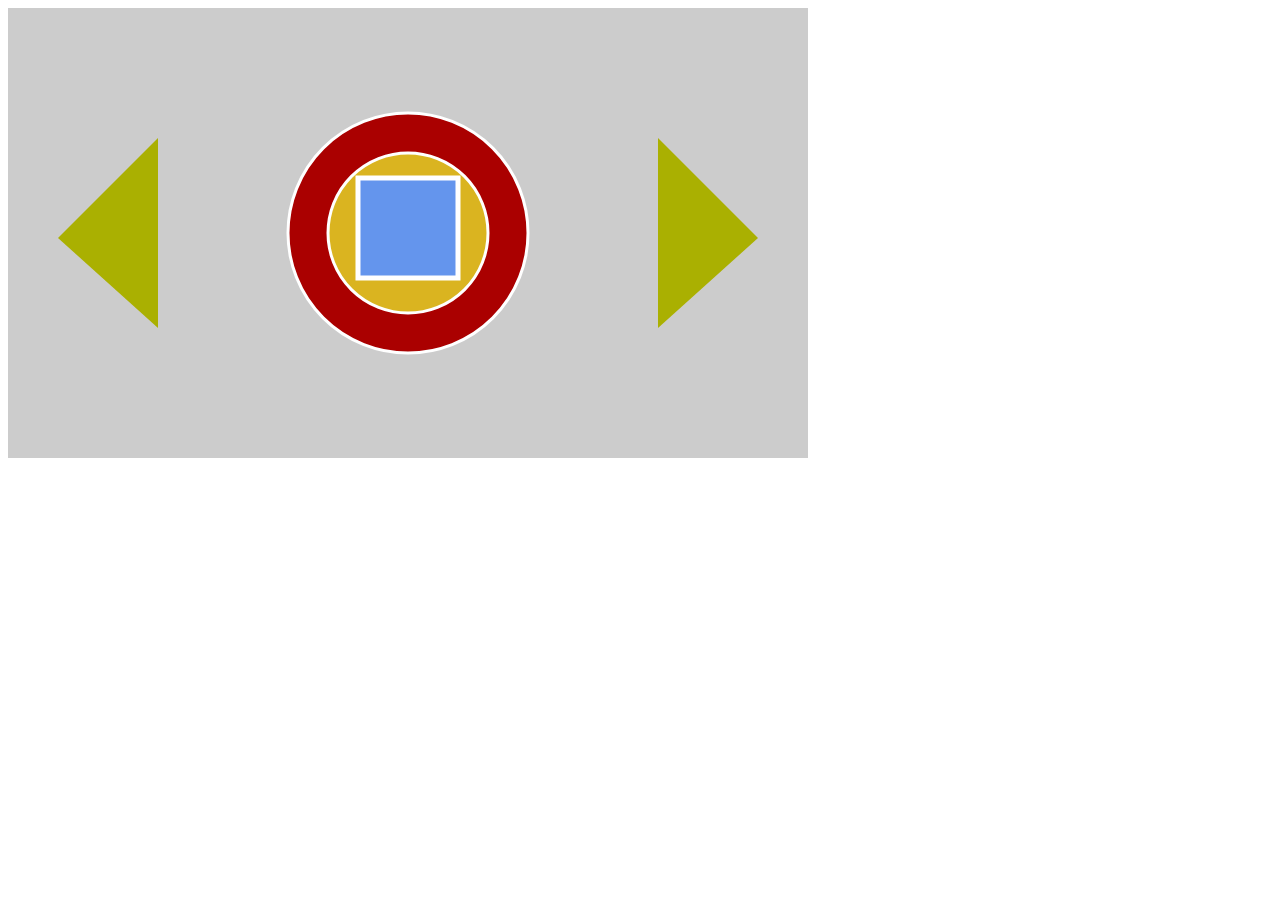
<file: Praktikum_1_1800016023.html>
<!DOCTYPE html>
<html>
    <head>
        <title>Praktikum 1 - Canvas App</title>
        <style type="text/css">
            canvas{
                background-color: #ccc;
            }
            ;
        </style>
    </head>
    <body>
        <canvas width="800px" height="450px" id="canvas"></canvas>
        <script type="text/javascript">
        var c = document.getElementById('canvas');
        var ctx = c.getContext('2d');
        
        //lingkaran
        ctx.beginPath();
        ctx.arc(400, 225, 120, 0, 2 * Math.PI);
        ctx.fillStyle = "#aa0000";
        ctx.lineWidth = "3";
        ctx.strokeStyle = "white";
        ctx.fill();
        ctx.stroke();
        
        ctx.beginPath();
        ctx.arc(400,225, 80, 0, 2 * Math.PI);
        ctx.fillStyle = "#dab420";
        ctx.fill();
        ctx.stroke();
        
        //persegi
        ctx.beginPath();
        ctx.lineWidth = "5";
        ctx.strokeStyle = "white";
        ctx.rect(350, 170, 100, 100);
        ctx.fillStyle = "#6495ed";
        ctx.fill();
        ctx.stroke();

        ctx.beginPath();
        ctx.moveTo(650, 130);
        ctx.lineTo(650, 320);
        ctx.lineTo(750,230);
        ctx.closePath();
        ctx.fillStyle = "#aab001";
        ctx.fill();

        ctx.beginPath();
        ctx.moveTo(150, 130);
        ctx.lineTo(150, 320);
        ctx.lineTo(50,230);
        ctx.closePath();
        ctx.fillStyle = "#aab001";
        ctx.fill();

        </script>
    </body>
</html>
</file>
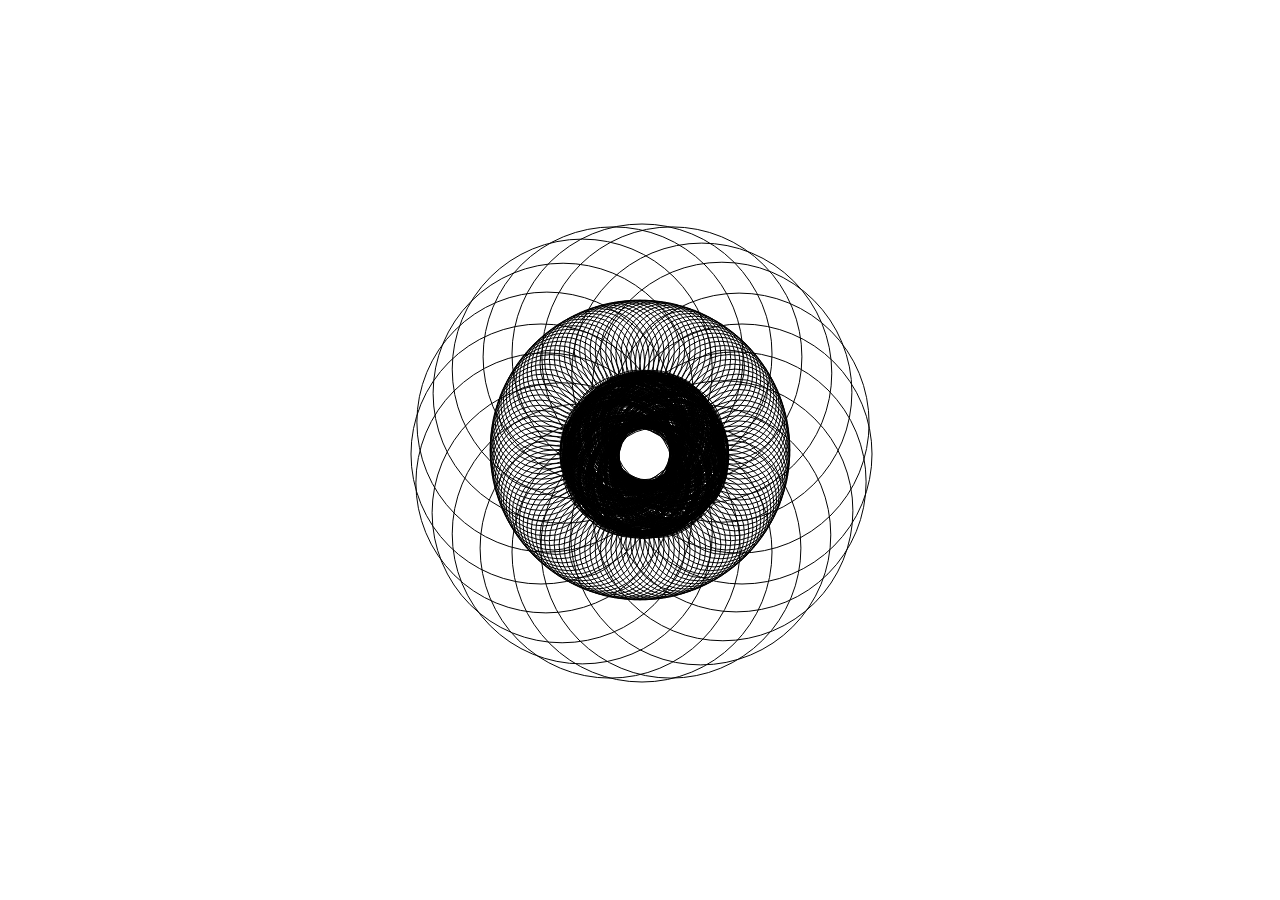
<file: Praktikum_2_1800016023.html>
<html>
<head>
    <meta charset ="UTF-8">
    <title>Canvas Layer Test</title>
    <style type="text/css">
    body {
        position: relative;
        margin: 0px;
    }
    #layer1 {
        z-index: 1;
        position: absolute;
        width: 100%;
    }
    #layer2 {
        z-index: 2;
        position: absolute;
        width: 100%;
    }
    #layer3 {
        z-index: 3;
        position: absolute;
        width: 100%;
    }
    </style>
</head>
<body onresize="init()">
    <canvas id="layer1" width="811" height="657"></canvas>
    <canvas id="layer2" width="811" height="657"></canvas>
    <canvas id="layer3" width="811" height="657"></canvas>
    <script type="text/javascript">
        var layer1, layer2, layer3, ctx1, ctx3, ctx3, screenW, screenH;
        function init() {
            layer1 = document.getElementById('layer1');
            layer2 = document.getElementById('layer2');
            layer3 = document.getElementById('layer3');
            ctx1 = layer1.getContext('2d');
            ctx2 = layer2.getContext('2d');
            ctx3 = layer3.getContext('2d');
            screenW = window.innerWidth;
            screenH = window.innerHeight;
            layer1.width = screenW;
            layer1.height = screenH;
            layer2.width = screenW;
            layer2.height = screenH;
            layer3.width = screenW;
            layer3.height = screenH;
            draw(ctx3, 50, 55, 10, 300);
            draw(ctx2, 200, 130, 5, 20);
            draw(ctx1, 200, 50, 0, 120);
        }
        

//memanggil fungsi lingkaran secara looping
        function draw(contex, radius, circleSize, randomSize, totalObject) {
            contex.clearRect(0, 0, screenW, screenH);
            var total_dot = totalObject;
            var radius = radius;
            var dots = [];
            for (var i=1; i<=total_dot; i++) {
                sudut = 360/total_dot*i;
                posx = Math.cos(sudut*(Math.PI/180))*radius/2;
                posy = Math.sin(sudut*(Math.PI/180))*radius/2;
                var newPosx = posx + (screenW/2);
                var newPosy = posy + (screenH/2);
                var randSize = randomSize;
                var random1 = Math.floor((Math.random() * randSize));
                var random2 = Math.floor((Math.random() * randSize));
                createCircle(contex, newPosx+random1, newPosy+random2, circleSize);
            }
        }

//fungsi lingkaran 
        function createCircle(contex, x, y, size) {
                    contex.beginPath();
                    contex.arc(x, y, size, 0, 2*Math.PI);
                    contex.stroke();
        }
        init();
</script>
</body>
</html>
</file>
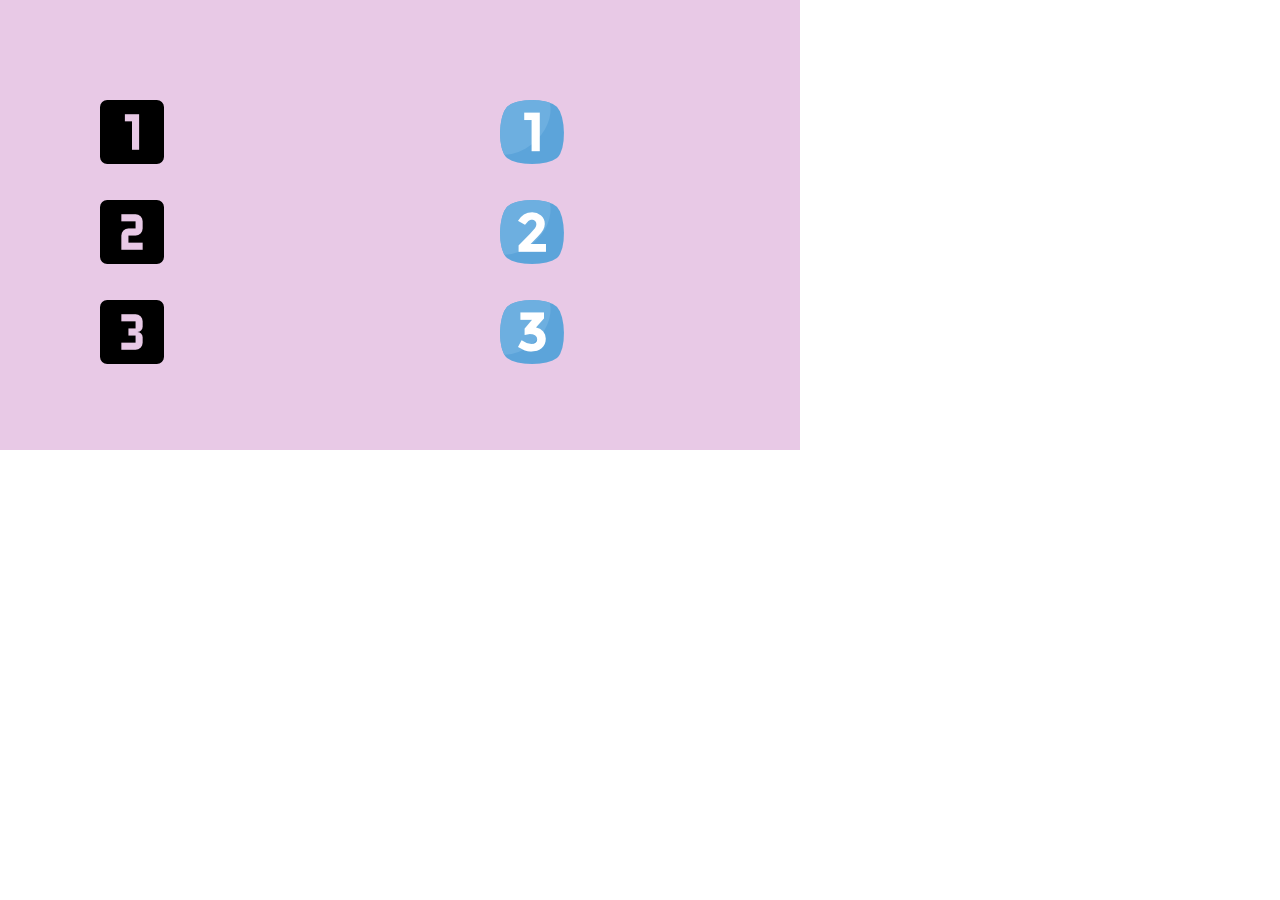
<file: Praktikum_4_1800016023.html>
<!DOCTYPE html>
<html>
<head>
<title>Drag Drop OOP</title>
<head>
<style type="text/css">
    body{
        margin:0;
    }
    canvas{
        position: absolute;
        background-color: rgba(226, 187, 224, 0.8);
    }
</style>
<body>
<script>
    var sprites=[], targets=[];
    function startGame() {
    myApp.start();
        for(var i=1; i<4; i++)
        {
            sprites[i]=new sprite('assets/obj_'+i+'.png',100,i*100);
            targets[i]=new sprite('assets/target_'+i+'.png',500,i*100);
            dragable(sprites[i],targets[i]);
        }
    }
    var myApp = {
        canvas : document.createElement("canvas"),
        start : function() {
        this.canvas.width = 800;
        this.canvas.height = 450;
        this.context = this.canvas.getContext("2d");
        document.body.insertBefore(this.canvas,
        document.body.childNodes[0]);
        this.interval = setInterval(appLoop, 20);
        },

        clear : function() {
        this.context.clearRect(0, 0, this.canvas.width,
        this.canvas.height);
        }
    }
    function sprite(url,x,y)
    {
        this.x=x;
        this.y=y;
        this.width=100;
        this.height=100;
        var ctx=myApp.context;
        var imgObject= new Image();
        imgObject.src = url;
        ctx.drawImage(imgObject,this.x,this.y);
        this.update=function()
          {
            ctx.drawImage(imgObject,this.x,this.y);
        }
    }
    function appLoop()
    {
        myApp.clear();
        for(var i=1; i<4;i++)
        {
            targets[i].update();
            //sprites[i].update();
        }
        for(var i=1; i<4;i++)
        {
            //targets[i].update();
            sprites[i].update();
        }
    }
    function dragable(sprite,target)
    {
        var offsetX, offsetY;
        document.body.addEventListener('mousedown',function(e)
        {
            offsetX=e.clientX-sprite.x;
            offsetY=e.clientY-sprite.y;
        if(mouseIsOver(e.clientX,e.clientY,sprite))
        {
            document.body.addEventListener('mousemove',mouseMove);
            document.body.addEventListener('mouseup',mouseUp);
        }
    });
    function mouseMove(e)
    {
        sprite.x=e.clientX-offsetX, sprite.y=e.clientY-offsetY;
    };
    function mouseUp(e)
    {
        document.body.removeEventListener('mousemove',mouseMove);
        document.body.removeEventListener('mouseup',mouseUp);
        calculateDistance();
    }
    
    //fungsi untuk mendeteksi posisi pointer diatas objek
    function mouseIsOver (mouseX,mouseY,obj)
    {
        if(mouseX>obj.x && mouseX < obj.x+obj.width && mouseY > obj.y &&
        mouseY<obj.y+obj.height)
        return true;
        else return false;
    }
    function calculateDistance()
    {

        var dist=Math.sqrt(((sprite.x-target.x)*(sprite.x-
        target.x))+((sprite.y-target.y)*(sprite.y-target.y)));

        if(dist<30){
            sprite.x=target.x;
            sprite.y=target.y;
        }
    }
    };

    startGame();

</script>
</body>
</head>
</file>
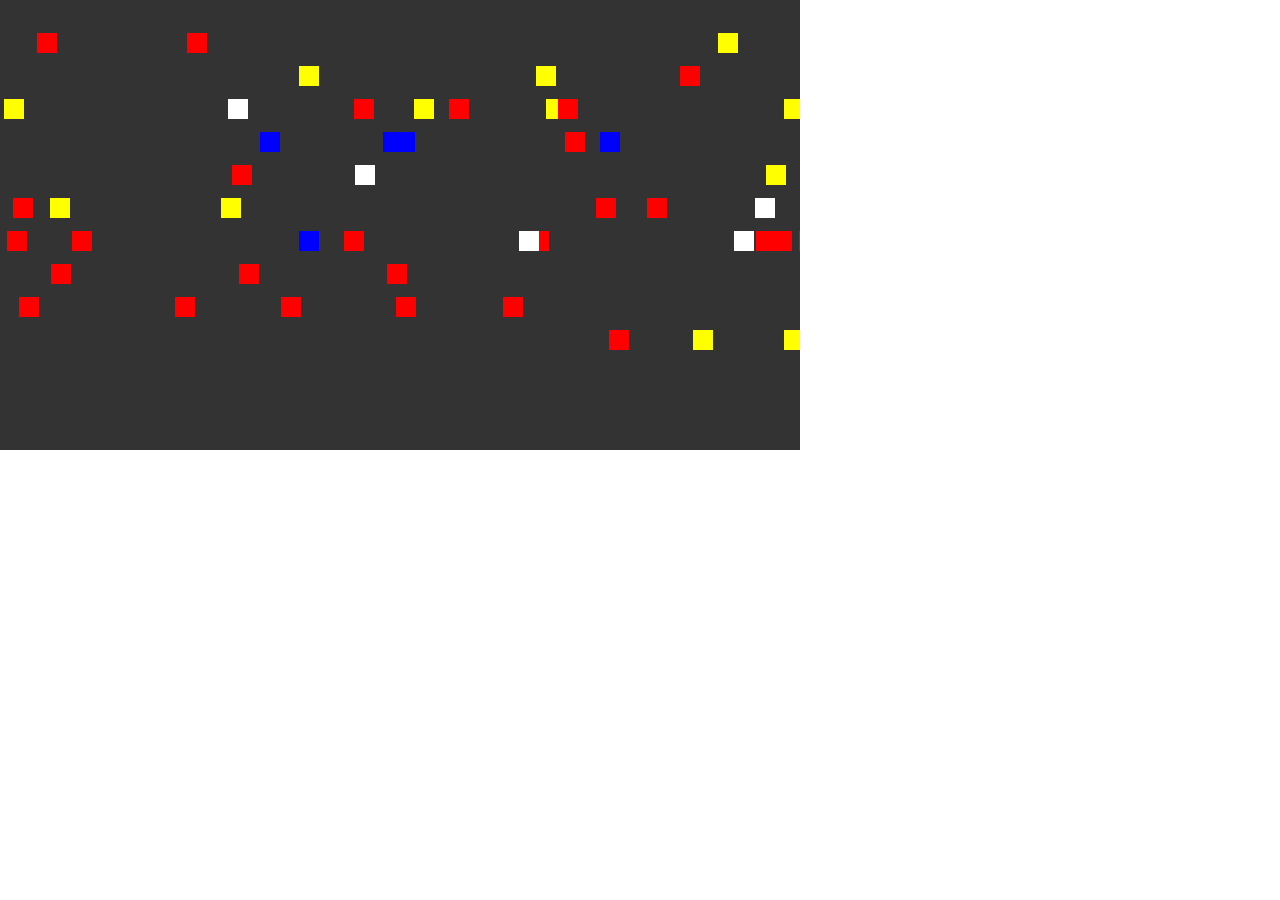
<file: Praktikum_5_1800016023.html>
<!DOCTYPE html>
<html>
<head>
    <title>Animation - Tween Motion</title>
<head>
<style type="text/css">
    body{
        margin:0;
    }
    canvas{
        background-color: rgba(0, 0, 0, 0.8);
    }
</style>
<body>
<script>
    var red, blue, yellow;
    var obj=[], objNum=50, color=['red','yellow','blue','white'];
    function startGame() {
        for(var i=0; i<objNum; i++)
        {
            var pos=Math.floor(Math.random()*800);
            var speed=Math.floor(Math.random()*10)+1;
            var clr=Math.floor(Math.random()*10);
            obj[i]= new component(20, 20, color[clr], pos, 0,speed);
        }
        myGameArea.start();
    }
    var myGameArea = {
        canvas : document.createElement("canvas"),
        start : function() {
            this.canvas.width = 800;
            this.canvas.height = 450;
            this.context = this.canvas.getContext("2d");
            document.body.insertBefore(this.canvas,
            document.body.childNodes[0]);
            this.interval = setInterval(updateGameArea, 20);
        },
        clear : function() {
            this.context.clearRect(0, 0, this.canvas.width,
            this.canvas.height);
        }
    }
    function component(width, height, color, x, y,speed) {
        this.width = width;
        this.height = height;
        this.x = x;
        this.y = y;
        this.speed=speed;
        this.update = function(){
            ctx = myGameArea.context;
            ctx.fillStyle = color;
            ctx.fillRect(this.x, this.y, this.width, this.height);
        }
    }
    function updateGameArea() {
    myGameArea.clear();
        for(var i=0; i<objNum;i++)
        {
            obj[i].y+=obj[i].speed;
            if(obj[i].y>400){
                var pos=Math.floor(Math.random()*800);
                var speed=Math.floor(Math.random()*10)+1;
                obj[i].y=0;
                obj[i].x=pos;
                obj[i].speed=speed;
            }
            obj[i].update();
        }
    }
    startGame()
</script>
</body>
</head>
</file>
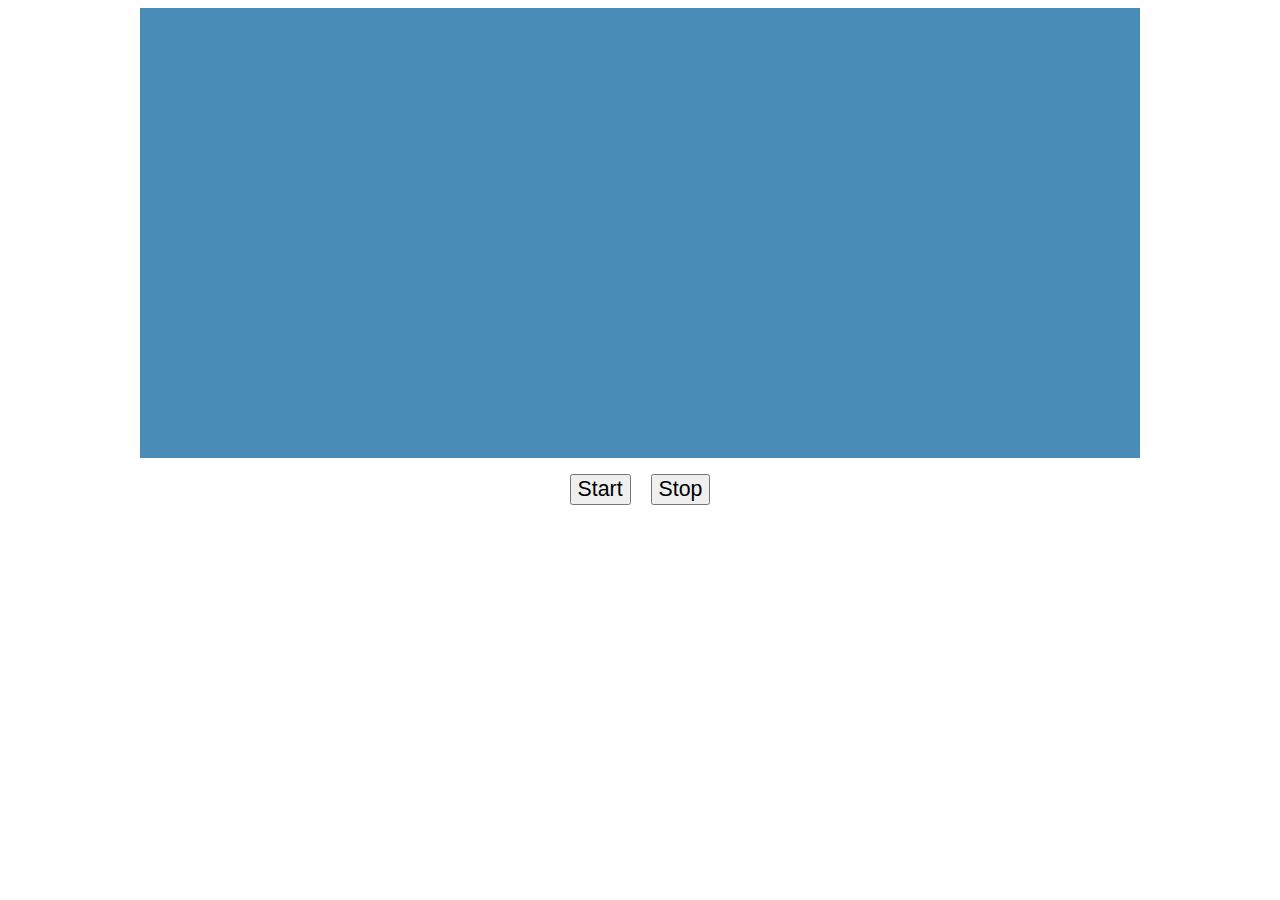
<file: Praktikum_7_1800016023.html>
<!DOCTYPE html>
<html>
    <head>
        <meta charset="utf-8">
        <meta http-equiv="X-UA-Compatible" content="IE=edge,chrome=1">
        <meta name="viewport" content="width=device-width">
        <title>Praktikum 7 Multimedia Online</title>
        <link rel="stylesheet" href=""> 
    </head>

        <body onload="startApp()">
        <!--untuk menampilkan audio visualizernya dan membuat dua button untuk start dan stop-->
        <canvas id="canvas"></canvas>
        <p id="controls">
        <input type="button" id="start_button" value="Start">
        &nbsp; &nbsp;
        <input type="button" id="stop_button" value="Stop">
        <p id="msg"></p>
        </p>
        <!-- ----------------------------------------------------- -->
        <style>
            #canvas {
            margin-left: auto;
            margin-right: auto;
            display: block;
            background-color: rgb(73, 140, 184);
            }
            #controls {
            text-align: center;
            }
            #start_button, 
            #stop_button {
            font-size: 16pt;
            }
            #msg {
            text-align: center;
            }
        </style>
        <!-- --------------------digunakan untuk membuat audio visualizernya--------------------------------- -->
        <script type="text/javascript">
            // Hacks to deal with different function names in different browsers
            window.requestAnimFrame = (function(){
                return window.requestAnimationFrame ||
                window.webkitRequestAnimationFrame ||
                window.mozRequestAnimationFrame ||
                
                function(callback, element){
                    window.setTimeout(callback, 1000 / 60);
                };
            })();
            window.AudioContext = (function(){
                return window.webkitAudioContext || window.AudioContext ||
                window.mozAudioContext;
            })();
            // Global Variables for Audio
            var audioContext;
            var audioBuffer;
            var sourceNode;
            var analyserNode;
            var javascriptNode;
            var audioData = null;
            var audioPlaying = false;
            var sampleSize = 1024;                          //sampel angka yang di ambil sebelum data di analisis
            var amplitudeArray;                             // array untuk menyimpan data domainnya
            var audioUrl = "NCTU_MYEVERYTHING.mp3";      //sampel audio yang akan di ambil untuk di jadikan atau di convert menjadi grafik visual
            var canvasWidth = 1000;                         //mendefinisikan lebar kanvas
            var canvasHeight = 450;                         //mendefininsikan tinggi kanvas
            var ctx;
            
            // Membuat fungsi utama untuk menjalankan audionya dan juga berfungsi untuk memanggil fungsi-fungsi yang lainnya.
        
                    function startApp() {
            var c=document.getElementById('canvas');
            c.width=canvasWidth;
            c.height=canvasHeight;
            
            ctx = c.getContext("2d");
            try {
               audioContext = new AudioContext();
            } catch(e) {
               alert('Web Audio API is not supported in this browser');
            }
            // gather samples for the analysis, update the canvas
            var startBtn=document.getElementById('start_button');
            startBtn.onclick= function(e) {
               e.preventDefault();
               setupAudioNodes();
               javascriptNode.onaudioprocess = function () {
                  analyserNode.getByteTimeDomainData(amplitudeArray);
                  // draw the display if the audio is playing
                  if (audioPlaying == true) {
                     requestAnimFrame(drawTimeDomain);
                  }
               }
               if(audioData == null) {
                  loadSound(audioUrl);
               } else {
                  playSound(audioData);
               }
            }
            // Stop the audio playing
            var stopBtn=document.getElementById('stop_button');
            stopBtn.onclick=function(e) {
               e.preventDefault();
               sourceNode.stop(0);
               audioPlaying = false;
            };
         };
            function setupAudioNodes() {
                sourceNode = audioContext.createBufferSource();
                analyserNode = audioContext.createAnalyser();
                javascriptNode = audioContext.createScriptProcessor(sampleSize, 1, 1);  // Create the array for the data values
                amplitudeArray = new
                Uint8Array(analyserNode.frequencyBinCount);  // Now connect the nodes together
                sourceNode.connect(audioContext.destination);
                sourceNode.connect(analyserNode);
                analyserNode.connect(javascriptNode);
                javascriptNode.connect(audioContext.destination);
            }
        
            // untuk membuat fungsi sound & playsound
            function loadSound(url) {
                document.getElementById('msg').textContent = "Loading audio...";
                var request = new XMLHttpRequest();
                request.open('GET', url, true);
                request.responseType = 'arraybuffer';              // When loaded, decode the data and play the sound
                request.onload = function () {audioContext.decodeAudioData(request.response, function(buffer) {
                        document.getElementById('msg').textContent = "Audio sample download finished";
                        audioData = buffer;
                        playSound(audioData);
                    }, onError);
                }
                    request.send();
            }

            function playSound(buffer) {
                sourceNode.buffer = buffer;
                sourceNode.start(0); // Play the sound now
                sourceNode.loop = true;
                audioPlaying = true;
            }
            function onError(e) {
                console.log(e);
            }
    
            // untuk membuat tampilan grafik dari audionya
            function drawTimeDomain() {
                clearCanvas();
                for (var i = 0; i < amplitudeArray.length; i++) {
                var value = amplitudeArray[i] / 300;
                var y = canvasHeight - (canvasHeight * value) - 1;
                var x = i*canvasWidth/amplitudeArray.length;
                var clr=['red','blue','yellow'];
                var color=Math.floor(Math.random()*10);
                ctx.fillStyle = 'blue';
                ctx.fillRect(x, 0, 2, y);
                }
            }
            function clearCanvas() {
                ctx.clearRect(0, 0, canvasWidth, canvasHeight);
             }
        </script>
    </body>
</html>
</file>
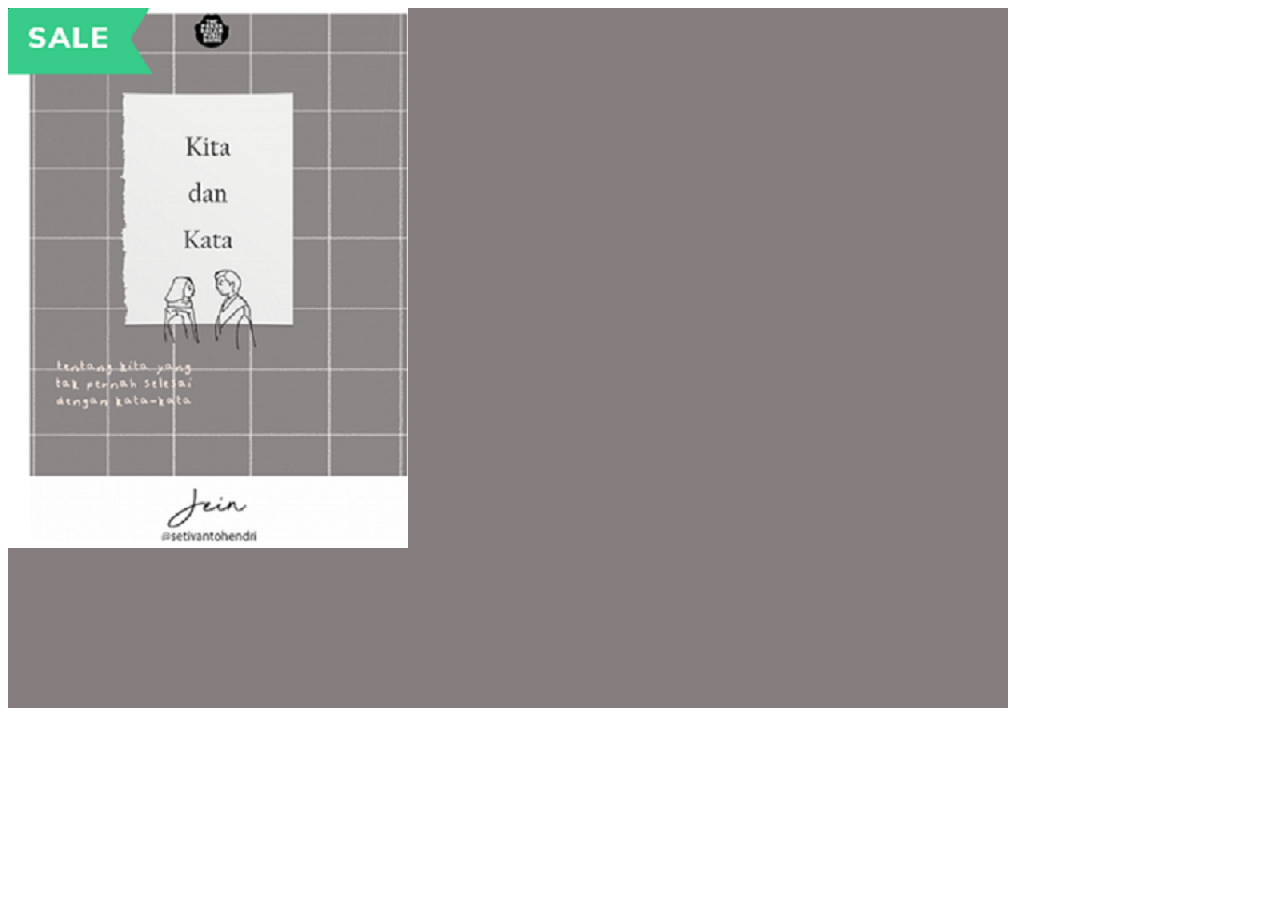
<file: Praktikum_9_1800016023.html>
<!doctype html>
<html>
<head>
<title>Image Manipulating</title>
<meta charset='utf-8'>
</script>
</head>
<style type="text/css">
canvas{
    background-color: rgb(134, 126, 126);
}
</style>
<body>
<script>
    var img;
    var rect;
    var croppedImage;
    var btn;
    var avatar;
    var cropping=false;
//untuk melakukan crop image kode program
    function startApp()
    {
        btn=document.getElementById('btn');
        avatar=new Image();
        avatar.src='6.PNG';  //untuk mengambil sampel gambar yang akan dimasukkan ke dalam kanvas
        myApp.start();
        img=new image(0,0);
        rect=new rectComponent(0,0,1,1);
        drawRect();
    }
    var myApp = {
        canvas : document.createElement("canvas"),
        start : function() {
        this.canvas.width = 1000;
        this.canvas.height = 700;
        this.context = this.canvas.getContext("2d");
        document.body.insertBefore(this.canvas,
        document.body.childNodes[0]);
        this.interval = setInterval(apploop, 20);
        //window.requestAnimationFrame(gameLoop);
        //document.body.addEventListener('mousedown',addImage);
    },
    clear : function() {
            this.context.clearRect(0, 0, this.canvas.width,
            this.canvas.height);
            }
    }
//fungsi untuk memanggil gambar ke kanvas
    function image(x,y)
    {
        this.x=x;
        this.y=y;
        this.width=400;
        this.height=400;
        var ctx=myApp.context;
        this.startCropX=x;
        this.startCropY=y;
        this.cropWidth=200;
        this.cropHeight=200;
        this.cropping=false;
        this.update=function()
        {
            if(!this.cropping)
            ctx.drawImage(avatar,this.x,this.y);
            else
            //ctx.drawImage(avatar,this.startCropX,this.startCropY,this.croptWidth,this.cropHeight,this.x,this.y,this.width,this.height);

            ctx.drawImage(avatar,this.startCropX,this.startCropY,this.cropWidth,this.cropHeight,this.x,this.y,this.width,this.height);
        }
    }
    function apploop()
    {
        myApp.clear();
        img.update();
        rect.update();
    }
//membuat kotak yang nantinya digunakan untuk menyimpan gambar yang sudah di crop atau di potong.
    function rectComponent(x,y,w,h)
    {
        this.x=x;
        this.y=y;
        this.width=w;
        this.height=h;
        var contex=myApp.context;
        this.update=function()
        {
            contex.beginPath();
            contex.fillStyle = "rgba(0, 0, 0, 0.5)";
            contex.fillRect(this.x, this.y, this.width, this.height);
        }
    }
    function editingMode(mode)
    {
        if(img.cropping) img.cropping=false; else img.cropping=true;
    }
// membuat fungsi crop gambar
    function cropImage()
    {
    /*
    var ctx=myApp.context;
    var cropStartX=rect.x,
    cropStartY=rect.y,
    cropWidth=100,
    cropHeight=100,
    imageX=500,
    imageY=500,
    imageWidth=cropWidth,
    imageHeight=cropHeight;
    var imageSource=new Image();
    imageSource.src='minion.jpg';
    ctx.drawImage(imageSource,cropStartX,cropStartY,cropWidth,cropHeight,
    imageX,imageY,imageWidth,imageHeight);
    */
        img.x=rect.x;
        img.y=rect.y;
        img.width=rect.width;
        img.height=rect.height;
        img.startCropX=rect.x;
        img.startCropY=rect.y;
        img.cropWidth=rect.width;
        img.cropHeight=rect.height;
        console.log(img);
    }
    function drawRect()
    {
        var x,y,rw,rh;
        document.body.addEventListener('mousedown',function(e)
        {
            x=e.offsetX;
            y=e.offsetY;
            rect=new rectComponent(x,y,1,1);
            document.body.addEventListener('mousemove',mouseMove);
            document.body.addEventListener('mouseup',mouseUp);
        });
        function mouseMove(e)
        {
            rw=e.offsetX-rect.x;
            rh=e.offsetY-rect.y;
            rect.width=rw;
            rect.height=rh;
        }
        function mouseUp(e)
        {
            document.body.removeEventListener('mousemove',mouseMove);
            document.body.removeEventListener('mouseup',mouseUp);
            img.cropping=true;
            cropImage();
        }
    }
//menyimpan hasil dari fungsi crop image ke fungsi program utama.
    function addImage()
    {
        img.update();
    }
startApp();

</script>
</body>
</html>
</file>
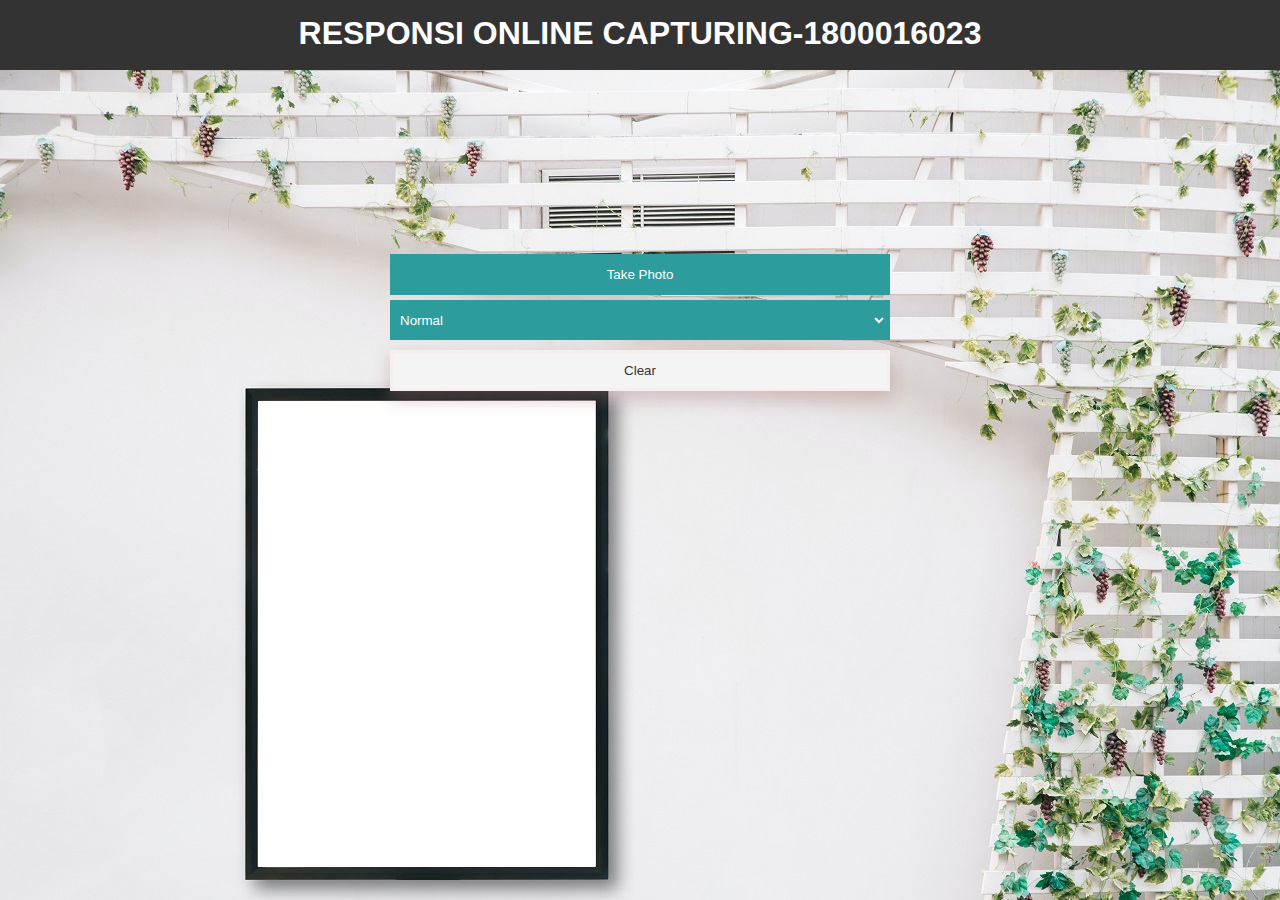
<file: Ina Nur Astuti-1800016023/home.html>
<!DOCTYPE html>
<html lang="en">
<head>
  <meta charset="UTF-8">
  <meta name="viewport" content="width=device-width, initial-scale=1.0">
  <meta http-equiv="X-UA-Compatible" content="ie=edge">
  <title>Responsi online Capturing</title>
  <link rel="stylesheet" href="css/style.css">
</head>
<body>
  <div class="navbar">
    <h1>RESPONSI ONLINE CAPTURING-1800016023</h1>
  </div>
  <div class="top-container">
    <video id="video">Stream not available...</video>
    <button id="photo-button" class="btn btn-dark">
      Take Photo
    </button>
    <select id="photo-filter" class="select">
      <option value="none">Normal</option>
      <option value="drop-shadow(8px 8px 10px gray)">Shadow</option>
      <option value="saturate(3)">Saturation</option>
      <option value="opacity(30%)">Opacity</option>
      <option value="grayscale(100%)">Grayscale</option>
      <option value="sepia(100%)">Sepia</option>
      <option value="invert(100%)">Invert</option>
      <option value="hue-rotate(90deg)">Hue</option>
      <option value="blur(5px)">Blur</option>
      <option value="contrast(200%)">Contrast</option>
    </select>
    <button id="clear-button" class="btn btn-light">Clear</button>
    <canvas id="canvas"></canvas>
  </div>
  <div class="bottom-container">
    <div id="photos"></div>
  </div>

  <script src="js/main.js"></script>
</body>
</html>
</file>
<file: Ina Nur Astuti-1800016023/css/style.css>
body {
    margin:0;
    padding: 0;
    font-family: Arial, Helvetica, sans-serif;
    background: #000 url('../img/bg.jpg');
    overflow-x: hidden;
  }
  
  .navbar {
    background: #333;
    padding: 15px;
    height: 40px;
    color: #fff;
  }
  
  .navbar h1 {
    margin: 0;
    text-align: center;
  }
  
  .top-container {
    width: 500px;
    margin: 30px auto;
  }
  
  .btn {
    display: block;
    width: 100%;
    padding: 10px;
    margin-bottom: 5px;
  }
  
  .btn-dark {
    background: #2c9c9c;
    color: #fff;
    border:#2c9c9c 3px solid;
  }
  
  .btn-light {
    background: #f4f4f4;
    color: #333;
    border: rgb(245, 239, 239) 3px solid;
    box-shadow: 0 10px 16px 0 rgba(177, 136, 136, 0.2), 0 6px 20px 0 rgba(172, 89, 89, 0.19);
  }

  .btn:hover {
    background-color: #333;
    color: white;
    border:#333 3px solid;
  }
  .select {
    height: 40px;
    background: #2c9c9c;
    color: #fff;
    padding: 3px;
    width: 100%;
    border:#2c9c9c 3px solid;
    margin-bottom: 10px;
  }
  
  .select:hover {
    background-color: #333;
    color: white;
    border:#333 3px solid;
  }
  .bottom-container {
    max-width: 900px;
    margin: auto;
    padding: 10px;
  }
  
  #photos {
    display: grid;
    grid-template-columns: repeat(3, 1fr);
    grid-gap: 10px;
  }
  
  #photos img {
    width: 100%;
    border: 3px #fff solid;
  }
  
  #canvas {
    display: none;
  }
</file>
